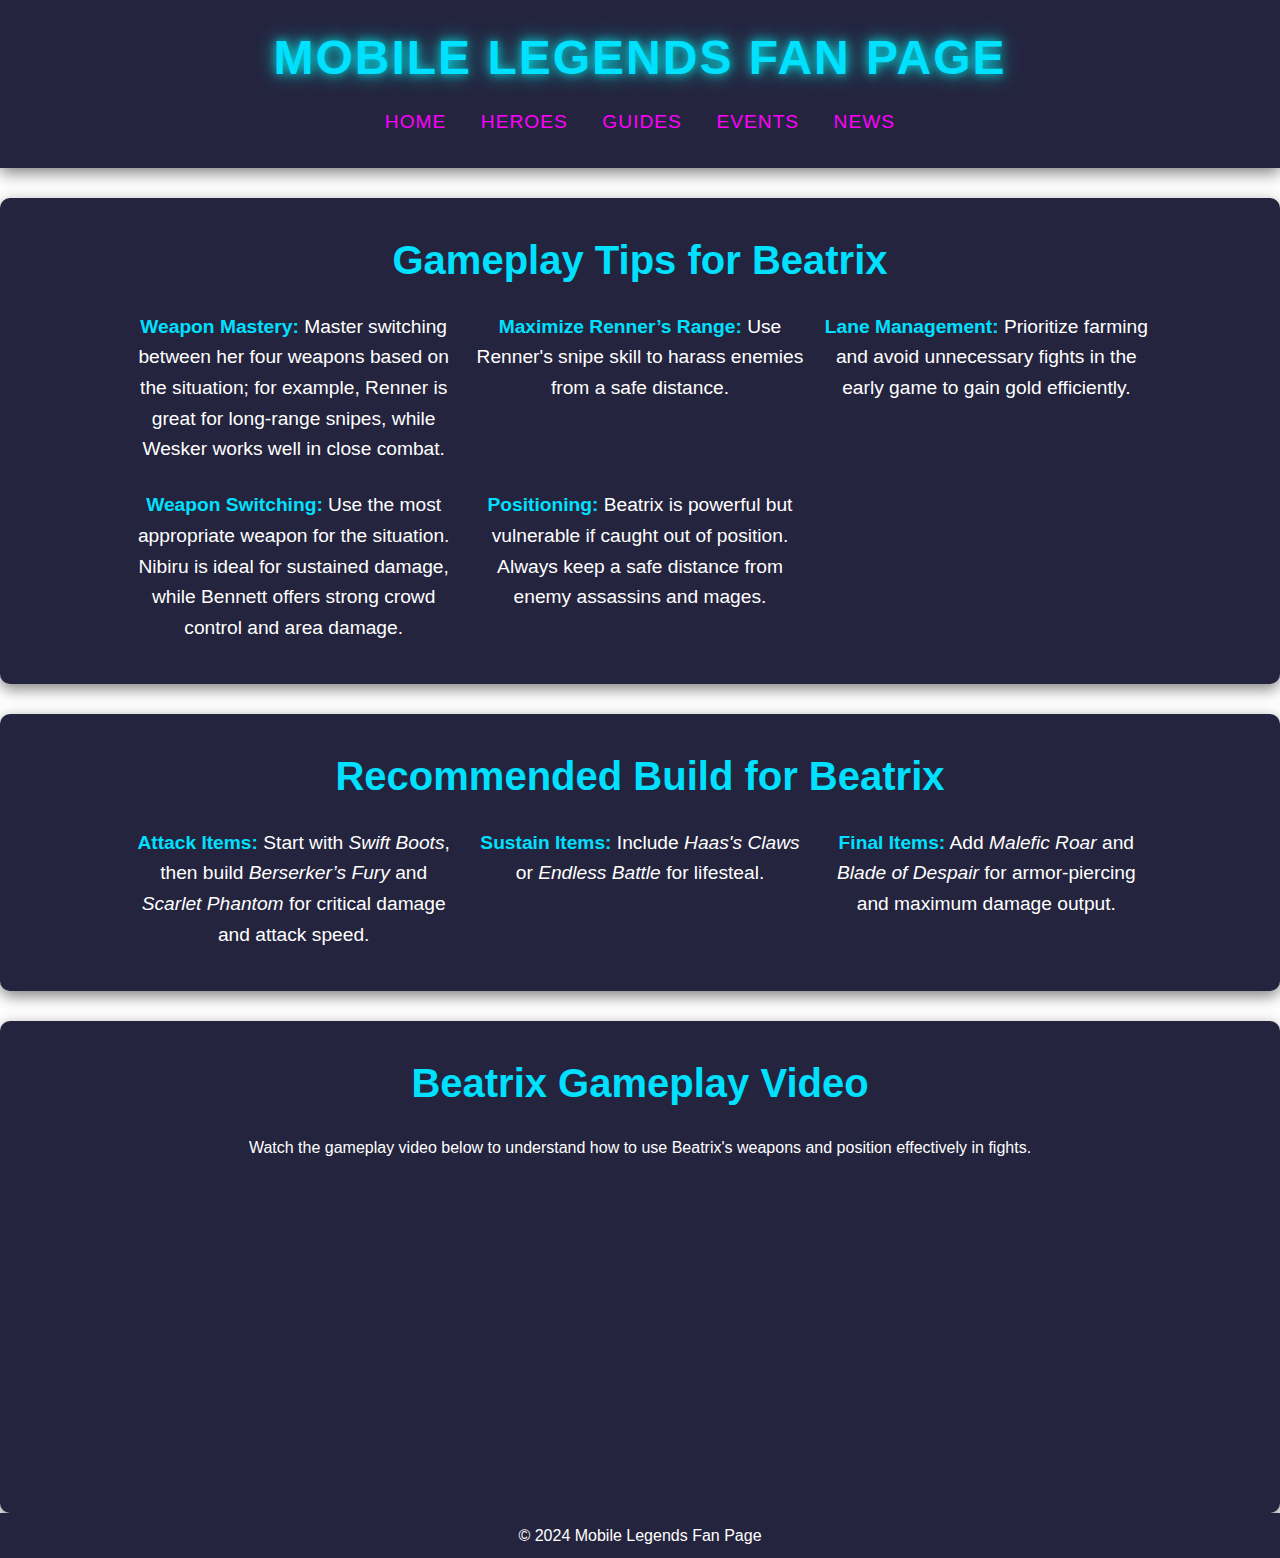
<file: guides.html>
<!DOCTYPE html>
<html lang="en">
<head>
  <meta charset="UTF-8">
  <meta name="viewport" content="width=device-width, initial-scale=1.0">
  <title>Mobile Legends - Beatrix Guide</title>
  <link rel="stylesheet" href="styles.css">
</head>
<body>
  <header>
    <h1 class="header-title">Mobile Legends Fan Page</h1>
    <nav>
      <ul>
        <li><a href="index.html">Home</a></li>
        <li><a href="heroes.html">Heroes</a></li>
        <li><a href="guides.html">Guides</a></li>
        <li><a href="events.html">Events</a></li>
        <li><a href="news.html">News</a></li>
      </ul>
    </nav>
  </header>

  <main class="flex-container">


    <section class="guide-section">
      <h2>Gameplay Tips for Beatrix</h2>
      <ul>
        <li><strong>Weapon Mastery:</strong> Master switching between her four weapons based on the situation; for example, Renner is great for long-range snipes, while Wesker works well in close combat.</li>
        <li><strong>Maximize Renner’s Range:</strong> Use Renner's snipe skill to harass enemies from a safe distance.</li>
        <li><strong>Lane Management:</strong> Prioritize farming and avoid unnecessary fights in the early game to gain gold efficiently.</li>
        <li><strong>Weapon Switching:</strong> Use the most appropriate weapon for the situation. Nibiru is ideal for sustained damage, while Bennett offers strong crowd control and area damage.</li>
        <li><strong>Positioning:</strong> Beatrix is powerful but vulnerable if caught out of position. Always keep a safe distance from enemy assassins and mages.</li>
      </ul>
    </section>

    <section class="guide-section">
      <h2>Recommended Build for Beatrix</h2>
      <ul>
        <li><strong>Attack Items:</strong> Start with <em>Swift Boots</em>, then build <em>Berserker’s Fury</em> and <em>Scarlet Phantom</em> for critical damage and attack speed.</li>
        <li><strong>Sustain Items:</strong> Include <em>Haas's Claws</em> or <em>Endless Battle</em> for lifesteal.</li>
        <li><strong>Final Items:</strong> Add <em>Malefic Roar</em> and <em>Blade of Despair</em> for armor-piercing and maximum damage output.</li>
      </ul>
    </section>

    <section class="guide-section">
      <h2>Beatrix Gameplay Video</h2>
      <p>Watch the gameplay video below to understand how to use Beatrix's weapons and position effectively in fights.</p>
      <div class="video-container">
        <iframe width="560" height="315" src="https://www.youtube.com/embed/b_z3-Ew9Tug" title="Beatrix Gameplay" frameborder="0" allow="accelerometer; autoplay; clipboard-write; encrypted-media; gyroscope; picture-in-picture" allowfullscreen></iframe>
      </div>
    </section>
  </main>

  <footer>
    <p>&copy; 2024 Mobile Legends Fan Page</p>
  </footer>
</body>

</html>
</file>
<file: styles.css>
/* General Styles */
* {
  margin: 0;
  padding: 0;
  box-sizing: border-box;
}

body {
  font-family: 'Arial', sans-serif;
  background: url('https://i.pinimg.com/736x/42/b0/a4/42b0a45d75b17343eb9f27efc4110f47.jpg') no-repeat center center fixed;
  background-size: cover;
  color: #fff;
  line-height: 1.6;
  display: grid;
  grid-template-columns: 1fr;
  grid-template-rows: auto 1fr auto;
  height: 100vh;
}

/* Header Styles */
header {
  background-color: #24243e;
  padding: 20px;
  text-align: center;
  box-shadow: 0 5px 15px rgba(0, 0, 0, 0.5);
  grid-row: 1;
}

.header-title {
  font-size: 3rem;
  color: #00e0ff;
  text-transform: uppercase;
  letter-spacing: 2px;
  font-weight: bold;
  text-shadow: 0 0 10px rgba(0, 255, 255, 0.7), 0 0 20px rgba(0, 255, 255, 0.7);
}

nav ul {
  list-style: none;
  padding: 10px 0;
}

nav ul li {
  display: inline;
  margin: 0 15px;
}

nav ul li a {
  color: #ff00ff;
  font-size: 1.2rem;
  text-decoration: none;
  text-transform: uppercase;
  letter-spacing: 1px;
  transition: color 0.3s ease;
}

nav ul li a:hover {
  color: #00e0ff;
  text-shadow: 0 0 10px rgba(0, 255, 255, 0.7), 0 0 20px rgba(0, 255, 255, 0.7);
}

/* Hero Cards Section */
.hero-cards {
  padding: 30px 10%;
  text-align: center;
  background-color: #302b63;
  border-radius: 10px;
  box-shadow: 0 5px 15px rgba(0, 0, 0, 0.7);
  grid-row: 2;
}

.hero-cards h2 {
  font-size: 2.5rem;
  color: #00e0ff;
  margin-bottom: 30px;
}

.card-container {
  display: grid;
  grid-template-columns: repeat(auto-fill, minmax(300px, 1fr));
  gap: 20px;
}

.card {
  background: #24243e;
  border-radius: 10px;
  padding: 20px;
  box-shadow: 0 5px 10px rgba(0, 0, 0, 0.5);
  text-align: center;
  transition: transform 0.3s ease, box-shadow 0.3s ease;
}

.card:hover {
  transform: translateY(-10px);
  box-shadow: 0 10px 20px rgba(0, 255, 255, 0.7);
}

.hero-image {
  width: 100%;
  height: auto;
  border-radius: 10px;
  margin-bottom: 20px;
}

.card h3 {
  color: #ff00ff;
  font-size: 1.5rem;
  text-shadow: 0 0 10px rgba(255, 0, 255, 0.7);
}

.card p {
  color: #fff;
  font-size: 1rem;
  margin-bottom: 10px;
}

.card strong {
  color: #00e0ff;
}

/* Hero Roles Section */
.guide-section {
  padding: 30px 10%;
  background-color: #24243e;
  border-radius: 10px;
  margin-top: 30px;
  text-align: center;
  box-shadow: 0 5px 15px rgba(0, 0, 0, 0.5);
  grid-row: 3;
}

.guide-section h2 {
  font-size: 2.5rem;
  color: #00e0ff;
  margin-bottom: 20px;
}

.guide-section ul {
  list-style: none;
  padding: 0;
  display: grid;
  grid-template-columns: repeat(auto-fill, minmax(250px, 1fr));
  gap: 15px;
}

.guide-section ul li {
  font-size: 1.2rem;
  color: #fff;
  margin-bottom: 10px;
}

.guide-section ul li strong {
  color: #00e0ff;
}

/* Footer Styles */
footer {
  background-color: #24243e;
  padding: 10px;
  text-align: center;
  color: #fff;
  font-size: 1rem;
  grid-row: 4;
}
</file>
